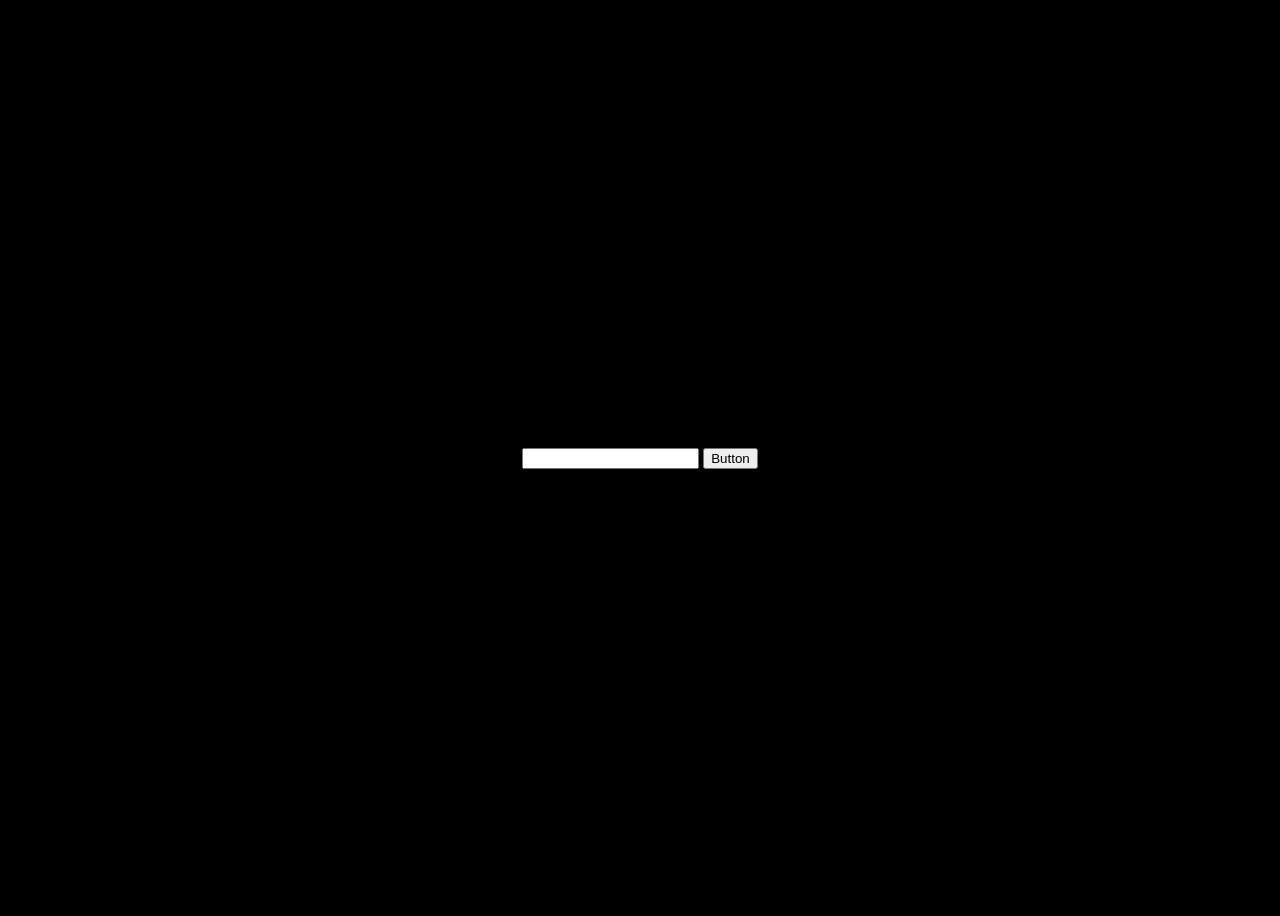
<file: Build a Palindrome Checker Project/index.html>
<!DOCTYPE html>
<html lang="en">
<head>
    <meta charset="UTF-8">
    <meta name="viewport" content="width=device-width, initial-scale=1.0">
    <title>Document</title>
    <link rel="stylesheet" href="./style.css" />
</head>
<body>
    <form id="form">
        <input id="text-input"></input>
        <button id="check-btn">Button</button>
        <div id="result"></div>
      </form>
      <script src="./script.js"></script>
</body>
</html>
</file>
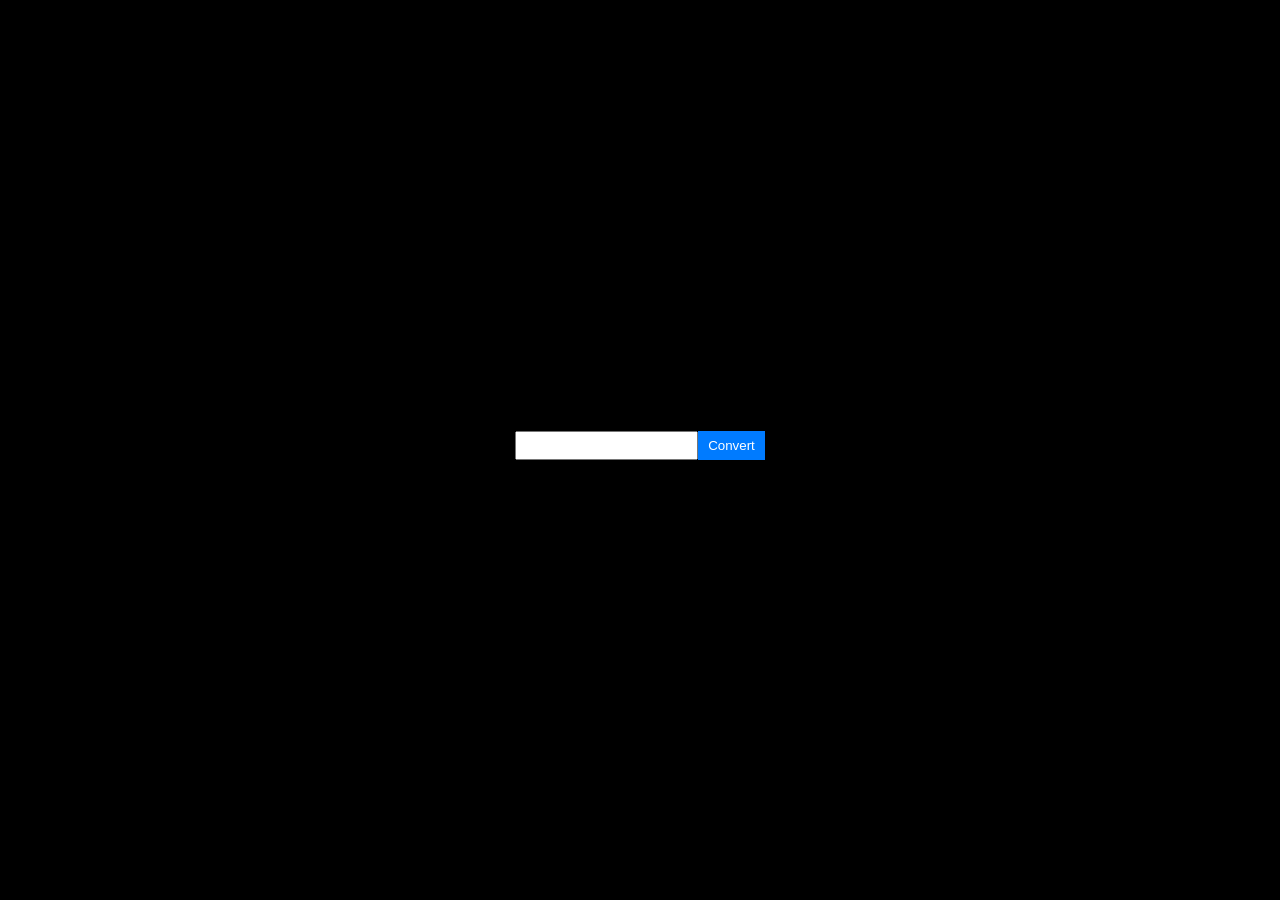
<file: Build a Roman Numeral Converter/index.html>
<!DOCTYPE html>
<html lang="en">
  <head>
    <meta charset="UTF-8" />
    <meta name="viewport" content="width=device-width, initial-scale=1.0" />
    <link rel="stylesheet" href="style.css" />
    <title>Build a Roman Numeral Converter</title>
  </head>
  <body>
    <form>
      <div class="container">
        <div class="input-container">
          <input type="text" id="number" />
          <button id="convert-btn">Convert</button>
        </div>
        <div class="output-container" id="output"></div>
      </div>
    </form>
    <script src="script.js"></script>
  </body>
</html>
</file>
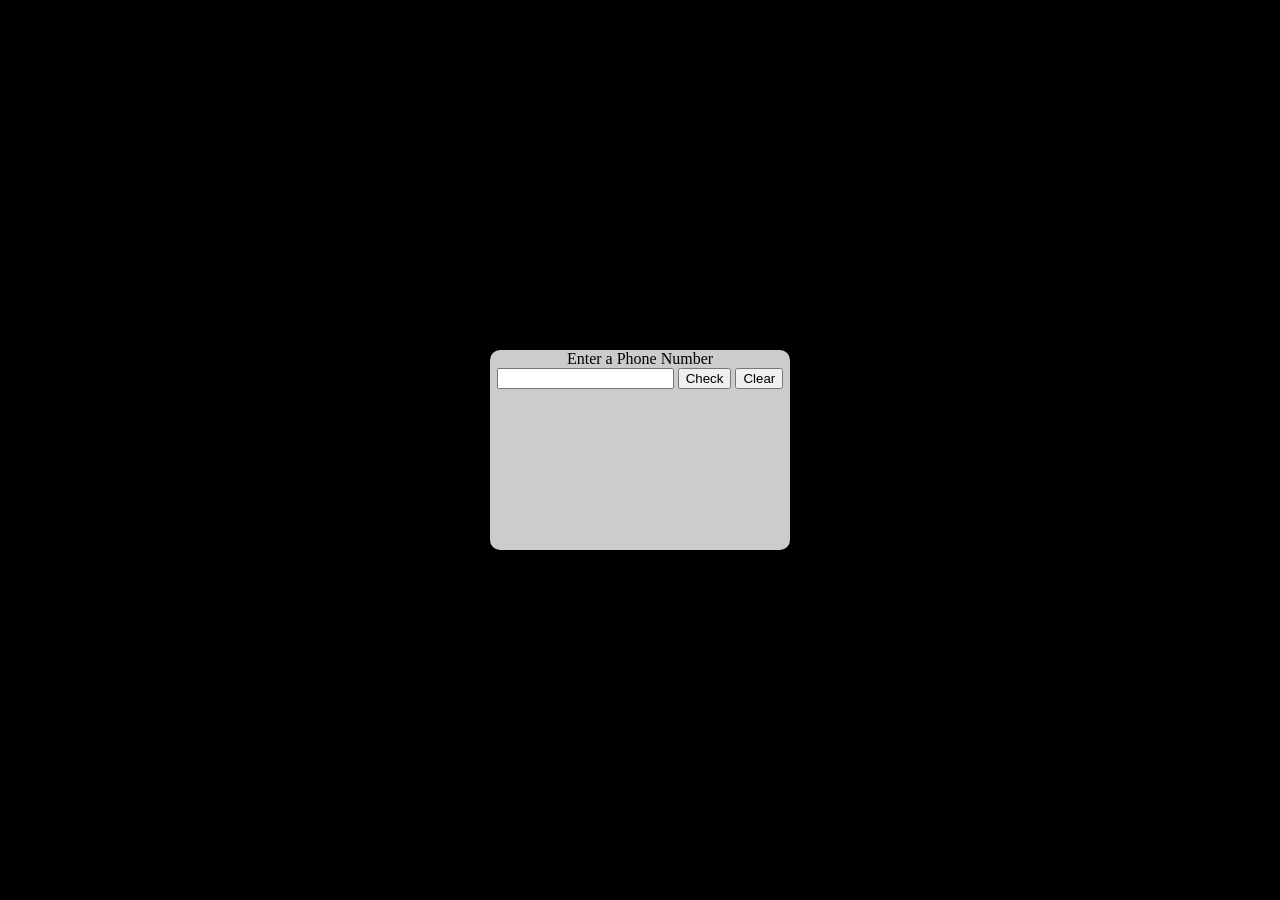
<file: Build a Telephone Number Validator/index.html>
<!DOCTYPE html>
<html lang="en">
  <head>
    <meta charset="UTF-8" />
    <meta name="viewport" content="width=device-width, initial-scale=1.0" />
    <title>Telephone Number Validator</title>
    <link rel="stylesheet" href="style.css" />
  </head>
  <body>
    <div class="container">
      <form id="form">
        <label for="input">Enter a Phone Number</label>
        <input id="user-input" type="text" />
        <span>
          <button id="check-btn">Check</button>
          <button id="clear-btn">Clear</button>
        </span>
        <div id="results-div" class="results"></div>
      </form>
    </div>
    <script src="script.js"></script>
  </body>
</html>
</file>
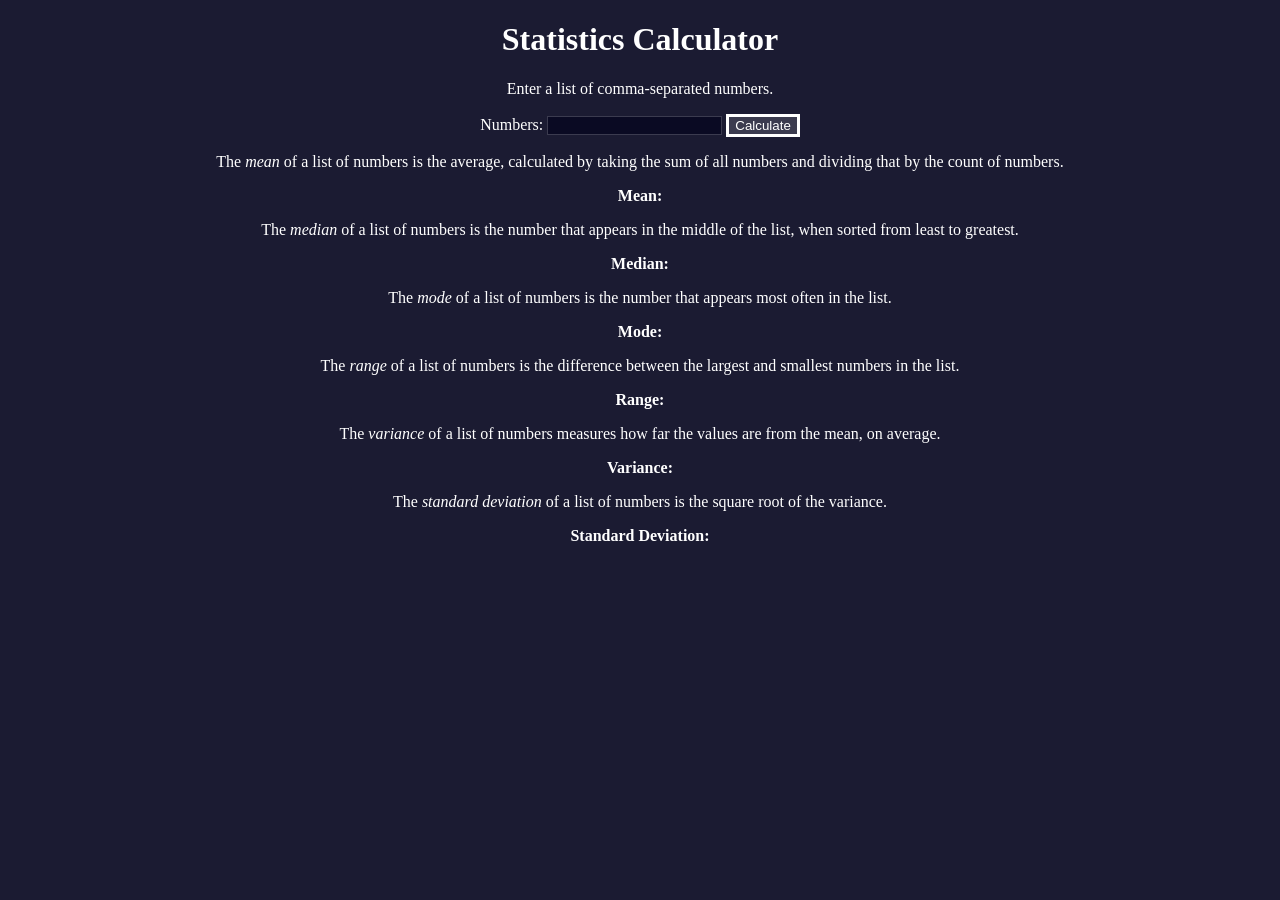
<file: Learn Advanced Array Methods by Building a Statistics Calculator/index.html>
<!DOCTYPE html>
<html lang="en">
  <head>
    <meta charset="utf-8" />
    <meta name="viewport" content="width=device-width, initial-scale=1" />
    <link rel="stylesheet" href="./style.css" />
    <title>Statistics Calculator</title>
  </head>
  <body>
    <h1>Statistics Calculator</h1>
    <p>Enter a list of comma-separated numbers.</p>

    <form id="calculate">
      <label for="numbers">Numbers:</label>
      <input type="text" name="numbers" id="numbers" />
      <button type="submit">Calculate</button>
    </form>
    <div class="results">
      <p>
        The <dfn>mean</dfn> of a list of numbers is the average, calculated by
        taking the sum of all numbers and dividing that by the count of numbers.
      </p>
      <p class="bold">Mean: <span id="mean"></span></p>
      <p>
        The <dfn>median</dfn> of a list of numbers is the number that appears in
        the middle of the list, when sorted from least to greatest.
      </p>
      <p class="bold">Median: <span id="median"></span></p>
      <p>
        The <dfn>mode</dfn> of a list of numbers is the number that appears most
        often in the list.
      </p>
      <p class="bold">Mode: <span id="mode"></span></p>
      <p>
        The <dfn>range</dfn> of a list of numbers is the difference between the
        largest and smallest numbers in the list.
      </p>
      <p class="bold">Range: <span id="range"></span></p>
      <p>
        The <dfn>variance</dfn> of a list of numbers measures how far the values
        are from the mean, on average.
      </p>
      <p class="bold">Variance: <span id="variance"></span></p>
      <p>
        The <dfn>standard deviation</dfn> of a list of numbers is the square
        root of the variance.
      </p>
      <p class="bold">
        Standard Deviation: <span id="standardDeviation"></span>
      </p>
    </div>
    <!--Instead of invoking the calculate function from the html, I have added an event listener to javascript. Script tag had to be moved from the head tag to the bottom of the body tag -->
    <script src="./script.js"></script>
  </body>
</html>
</file>
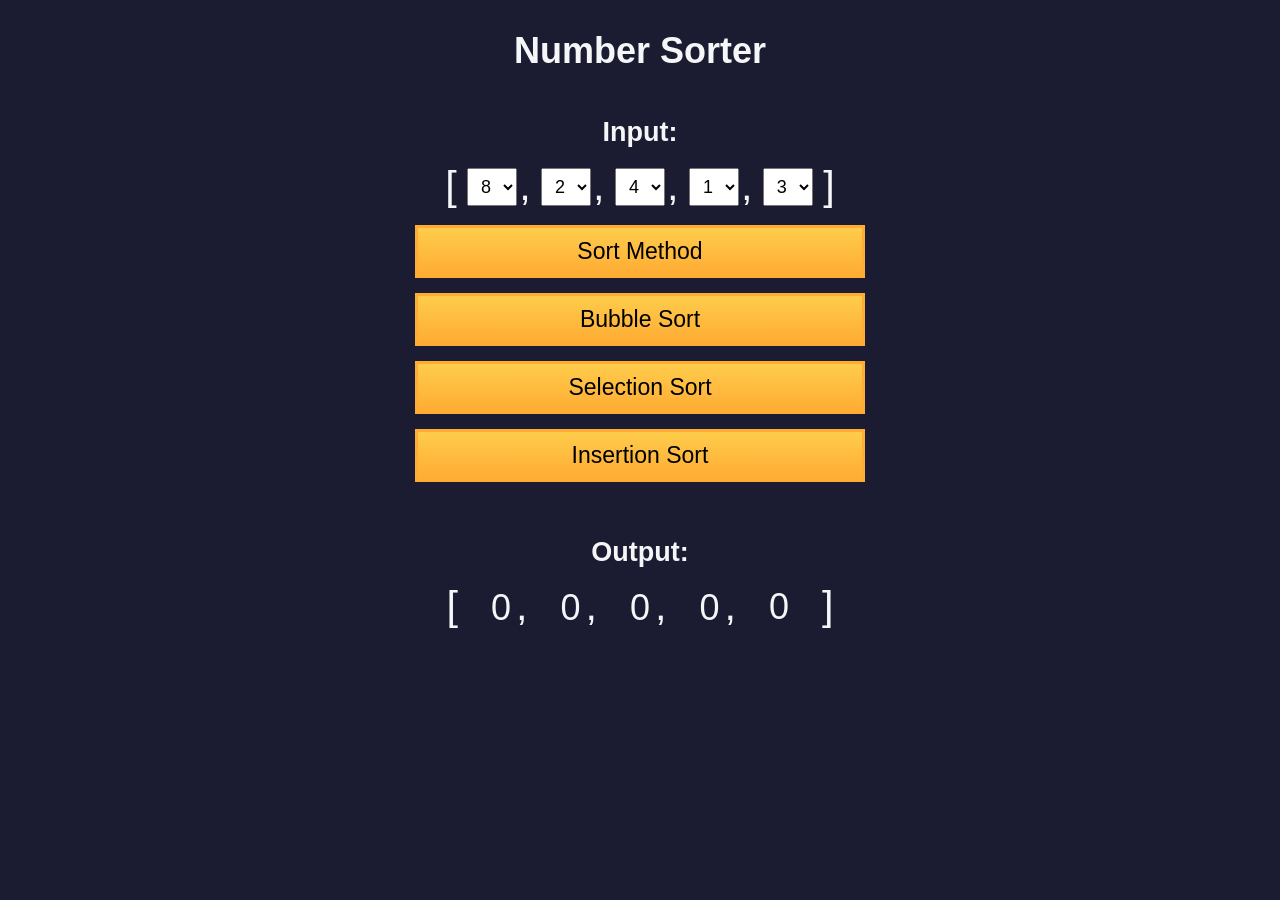
<file: Learn Basic Algorithmic Thinking by Building a Number Sorter/index.html>
<!DOCTYPE html>
<html>
  <head>
    <meta charset="UTF-8" />
    <meta name="viewport" content="width=device-width, initial-scale=1.0" />
    <link rel="stylesheet" type="text/css" href="./style.css" />
    <title>Number Sorter</title>
  </head>
  <body>
    <main>
      <h1>Number Sorter</h1>
      <form id="form" class="form">
        <h2>Input:</h2>
        <fieldset>
          <span class="bracket">[</span>
          <div>
            <select
              name="values"
              class="values-dropdown"
              aria-label="first number"
            >
              <option value="0">0</option>
              <option value="1">1</option>
              <option value="2">2</option>
              <option value="3">3</option>
              <option value="4">4</option>
              <option value="5">5</option>
              <option value="6">6</option>
              <option value="7">7</option>
              <option value="8" selected>8</option>
              <option value="9">9</option>
            </select>
            <span class="comma">,</span>
          </div>
          <div>
            <select
              name="values"
              class="values-dropdown"
              aria-label="second number"
            >
              <option value="0">0</option>
              <option value="1">1</option>
              <option value="2" selected>2</option>
              <option value="3">3</option>
              <option value="4">4</option>
              <option value="5">5</option>
              <option value="6">6</option>
              <option value="7">7</option>
              <option value="8">8</option>
              <option value="9">9</option>
            </select>
            <span class="comma">,</span>
          </div>
          <div>
            <select
              name="values"
              class="values-dropdown"
              aria-label="third number"
            >
              <option value="0">0</option>
              <option value="1">1</option>
              <option value="2">2</option>
              <option value="3">3</option>
              <option value="4" selected>4</option>
              <option value="5">5</option>
              <option value="6">6</option>
              <option value="7">7</option>
              <option value="8">8</option>
              <option value="9">9</option>
            </select>
            <span class="comma">,</span>
          </div>
          <div>
            <select
              name="values"
              class="values-dropdown"
              aria-label="fourth number"
            >
              <option value="0">0</option>
              <option value="1" selected>1</option>
              <option value="2">2</option>
              <option value="3">3</option>
              <option value="4">4</option>
              <option value="5">5</option>
              <option value="6">6</option>
              <option value="7">7</option>
              <option value="8">8</option>
              <option value="9">9</option>
            </select>
            <span class="comma">,</span>
          </div>
          <div>
            <select
              name="values"
              class="values-dropdown"
              aria-label="fifth number"
            >
              <option value="0">0</option>
              <option value="1">1</option>
              <option value="2">2</option>
              <option value="3" selected>3</option>
              <option value="4">4</option>
              <option value="5">5</option>
              <option value="6">6</option>
              <option value="7">7</option>
              <option value="8">8</option>
              <option value="9">9</option>
            </select>
          </div>
          <span class="bracket">]</span>
        </fieldset>
        <button id="sort-method">Sort Method</button>
        <button id="bubble-sort">Bubble Sort</button>
        <button id="selection-sort">Selection Sort</button>
        <button id="insertion-sort">Insertion Sort</button>
      </form>
      <div class="output-container">
        <h2>Output:</h2>
        <div class="output-array">
          <span class="bracket">[</span>
          <div>
            <span class="output-value" id="output-value-0">0</span>
            <span class="comma">,</span>
          </div>
          <div>
            <span class="output-value" id="output-value-1">0</span>
            <span class="comma">,</span>
          </div>
          <div>
            <span class="output-value" id="output-value-2">0</span>
            <span class="comma">,</span>
          </div>
          <div>
            <span class="output-value" id="output-value-3">0</span>
            <span class="comma">,</span>
          </div>
          <div>
            <span class="output-value" id="output-value-4">0</span>
          </div>
          <span class="bracket">]</span>
        </div>
      </div>
    </main>
    <script src="./script.js"></script>
  </body>
</html>
</file>
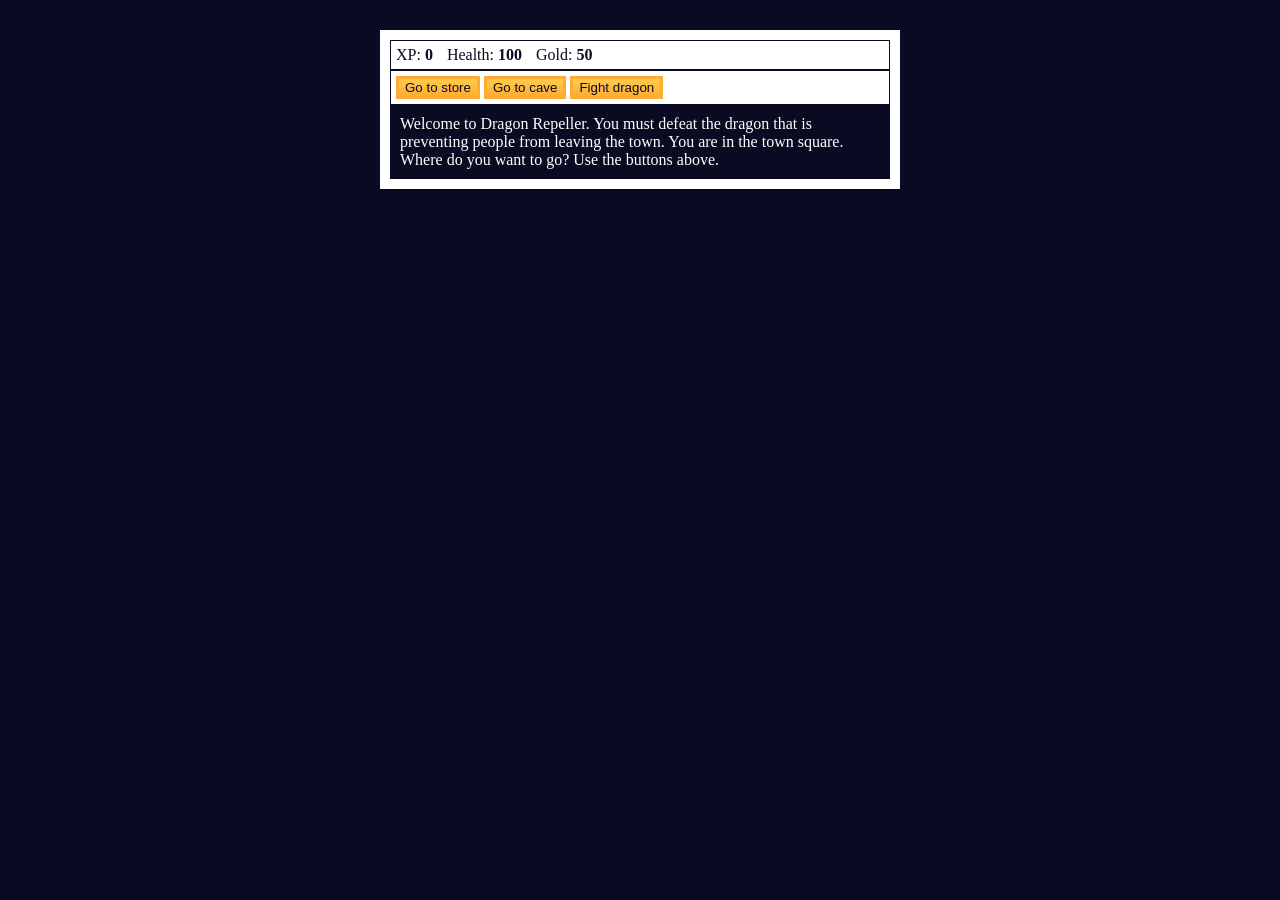
<file: Learn Basic JavaScript by Building a Role Playing Game/index.html>
<!DOCTYPE html>
<html lang="en">
  <head>
    <meta charset="utf-8" />
    <link rel="stylesheet" href="./style.css" />
    <title>RPG - Dragon Repeller</title>
  </head>
  <body>
    <div id="game">
      <div id="stats">
        <span class="stat"
          >XP: <strong><span id="xpText">0</span></strong></span
        >
        <span class="stat"
          >Health: <strong><span id="healthText">100</span></strong></span
        >
        <span class="stat"
          >Gold: <strong><span id="goldText">50</span></strong></span
        >
      </div>
      <div id="controls">
        <button id="button1">Go to store</button>
        <button id="button2">Go to cave</button>
        <button id="button3">Fight dragon</button>
      </div>
      <div id="monsterStats">
        <span class="stat"
          >Monster Name: <strong><span id="monsterName"></span></strong
        ></span>
        <span class="stat"
          >Health: <strong><span id="monsterHealth"></span></strong
        ></span>
      </div>
      <div id="text">
        Welcome to Dragon Repeller. You must defeat the dragon that is
        preventing people from leaving the town. You are in the town square.
        Where do you want to go? Use the buttons above.
      </div>
    </div>
    <script src="./script.js"></script>
  </body>
</html>
</file>
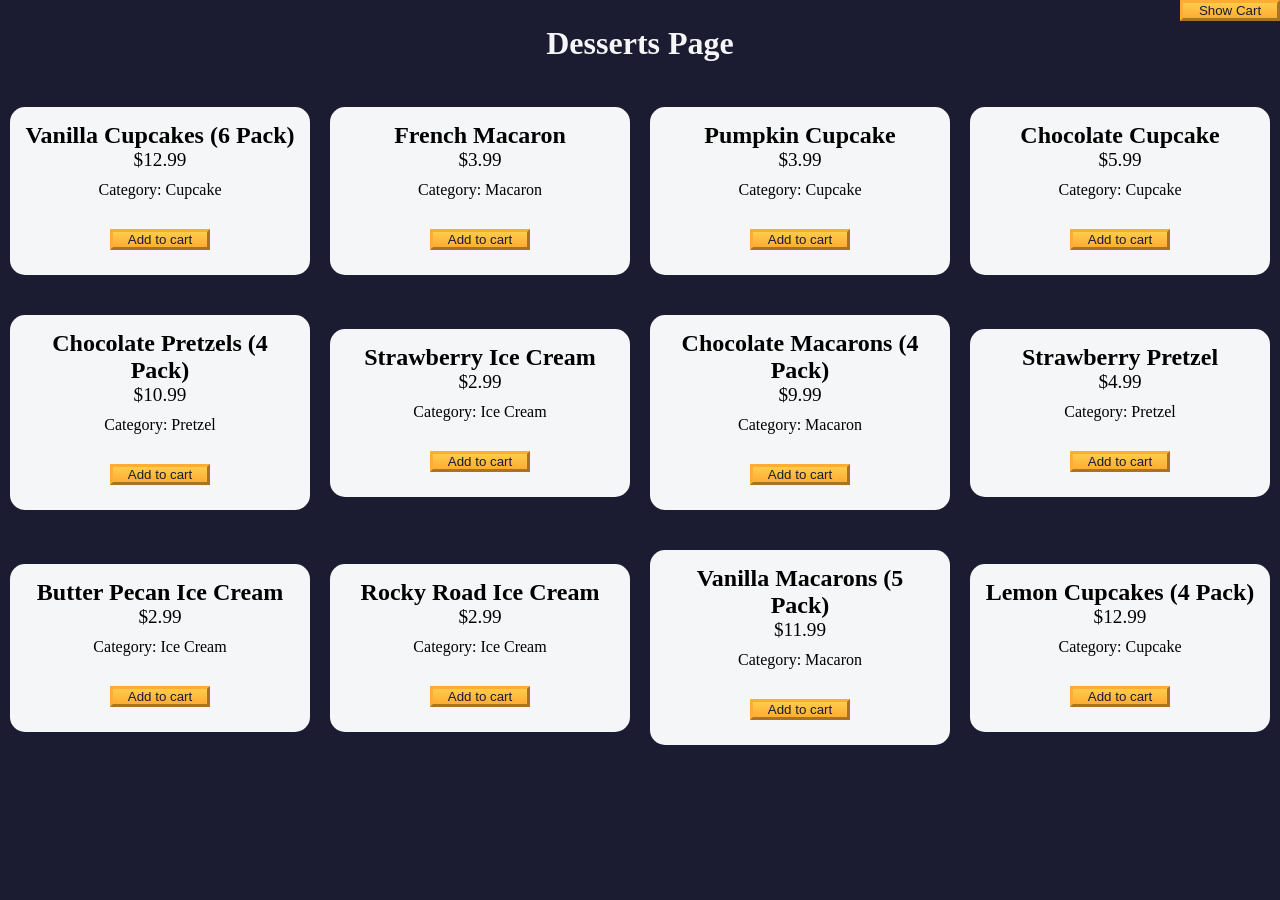
<file: Learn Basic OOP by Building a Shopping Cart/index.html>
<!DOCTYPE html>
<html lang="en">
  <head>
    <meta charset="UTF-8" />
    <meta http-equiv="X-UA-Compatible" content="IE=edge" />
    <meta name="viewport" content="width=device-width, initial-scale=1.0" />
    <title>freeCodeCamp Shopping Cart</title>
    <link rel="stylesheet" href="./style.css" />
  </head>
  <body>
    <header>
      <h1 class="title">Desserts Page</h1>
    </header>
    <main>
      <button id="cart-btn" type="button" class="btn">
        <span id="show-hide-cart">Show</span> Cart
      </button>
      <div id="cart-container">
        <button class="btn" id="clear-cart-btn">Clear Cart</button>
        <div id="products-container"></div>
        <p>Total number of items: <span id="total-items">0</span></p>
        <p>Subtotal: <span id="subtotal">$0</span></p>
        <p>Taxes: <span id="taxes">$0</span></p>
        <p>Total: <span id="total">$0</span></p>
      </div>
      <div id="dessert-card-container"></div>
    </main>
    <script src="./script.js"></script>
  </body>
</html>
</file>
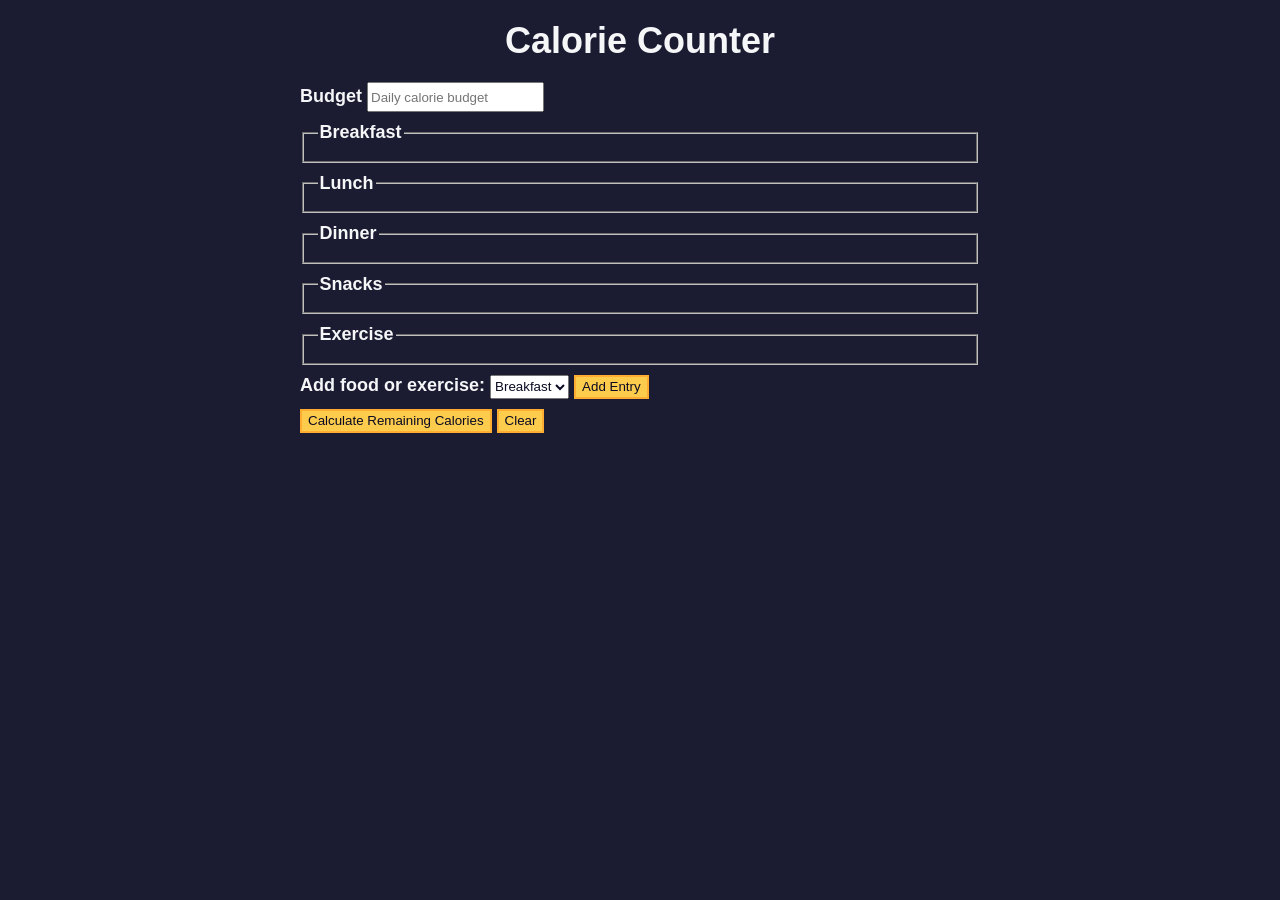
<file: Learn Form Validation by Building a Calorie Counter/index.html>
<!DOCTYPE html>
<html lang="en">
  <head>
    <meta charset="utf-8" />
    <meta name="viewport" content="width=device-width, initial-scale=1.0" />
    <link rel="stylesheet" href="style.css" />
    <title>Calorie Counter</title>
  </head>
  <body>
    <main>
      <h1>Calorie Counter</h1>
      <div class="container">
        <form id="calorie-counter">
          <label for="budget">Budget</label>
          <input
            type="number"
            min="0"
            id="budget"
            placeholder="Daily calorie budget"
            required
          />
          <fieldset id="breakfast">
            <legend>Breakfast</legend>
            <div class="input-container"></div>
          </fieldset>
          <fieldset id="lunch">
            <legend>Lunch</legend>
            <div class="input-container"></div>
          </fieldset>
          <fieldset id="dinner">
            <legend>Dinner</legend>
            <div class="input-container"></div>
          </fieldset>
          <fieldset id="snacks">
            <legend>Snacks</legend>
            <div class="input-container"></div>
          </fieldset>
          <fieldset id="exercise">
            <legend>Exercise</legend>
            <div class="input-container"></div>
          </fieldset>
          <div class="controls">
            <span>
              <label for="entry-dropdown">Add food or exercise:</label>
              <select id="entry-dropdown" name="options">
                <option value="breakfast" selected>Breakfast</option>
                <option value="lunch">Lunch</option>
                <option value="dinner">Dinner</option>
                <option value="snacks">Snacks</option>
                <option value="exercise">Exercise</option>
              </select>
              <button type="button" id="add-entry">Add Entry</button>
            </span>
          </div>
          <div>
            <button type="submit">Calculate Remaining Calories</button>
            <button type="button" id="clear">Clear</button>
          </div>
        </form>
        <div id="output" class="output hide"></div>
      </div>
    </main>
    <script src="./script.js"></script>
  </body>
</html>
</file>
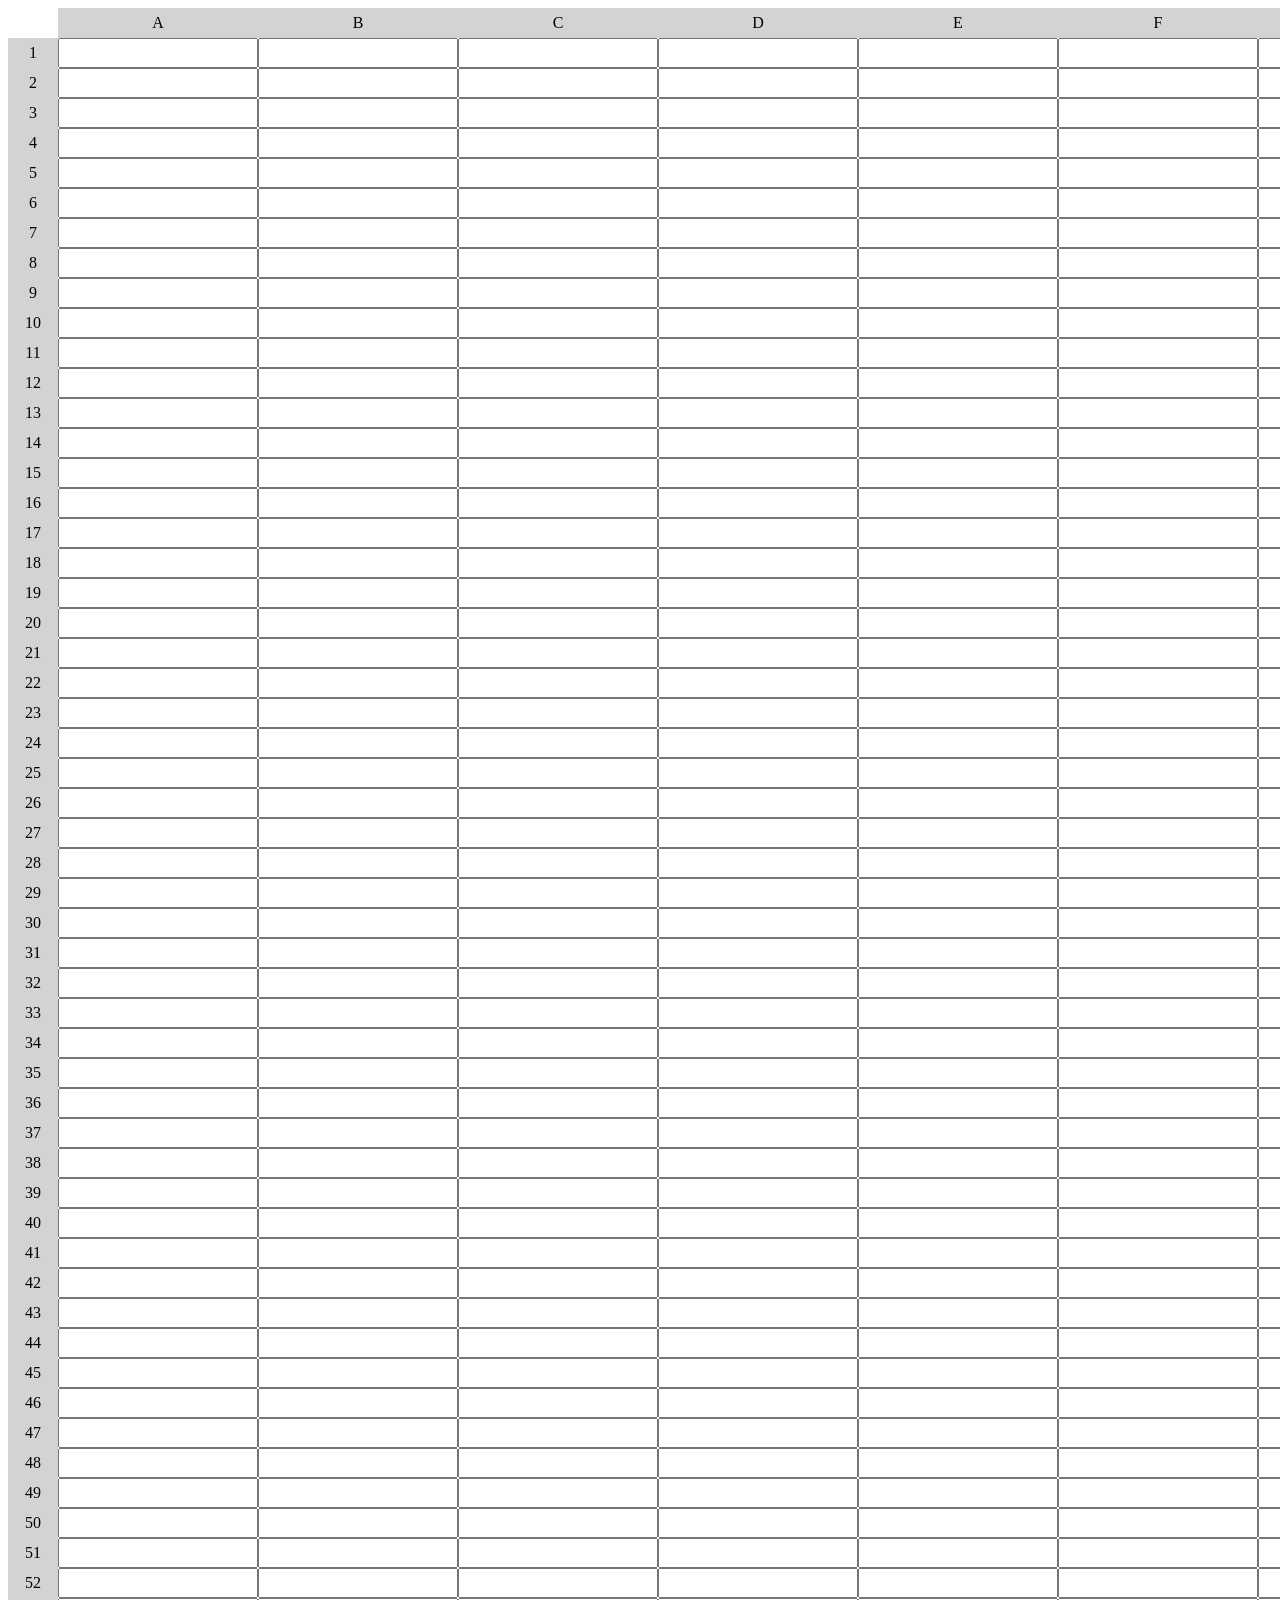
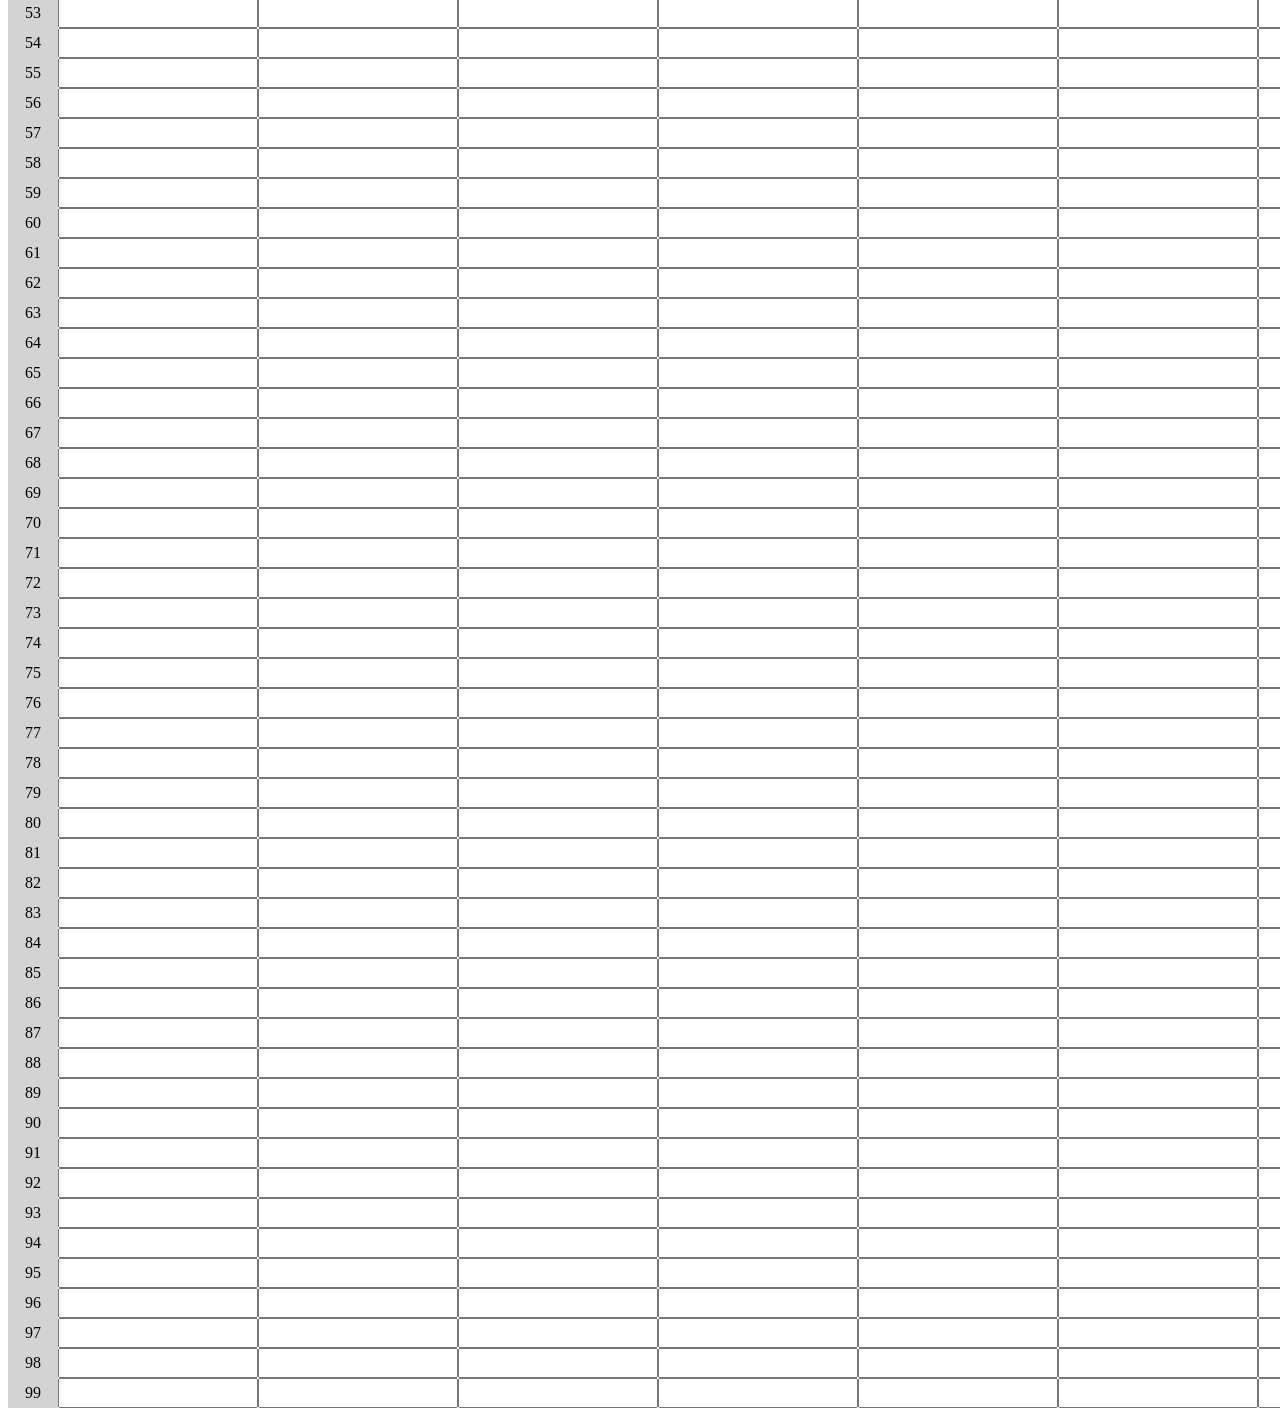
<file: Learn Functional Programming by Building a Spreadsheet/index.html>
<!DOCTYPE html>
<html lang="en">
  <head>
    <meta charset="utf-8" />
    <meta name="viewport" content="width=device-width, initial-scale=1" />
    <link rel="stylesheet" href="./style.css" />
    <title>Functional Programming Spreadsheet</title>
  </head>
  <body>
    <div id="container">
      <div></div>
    </div>
    <script src="./script.js"></script>
  </body>
</html>
</file>
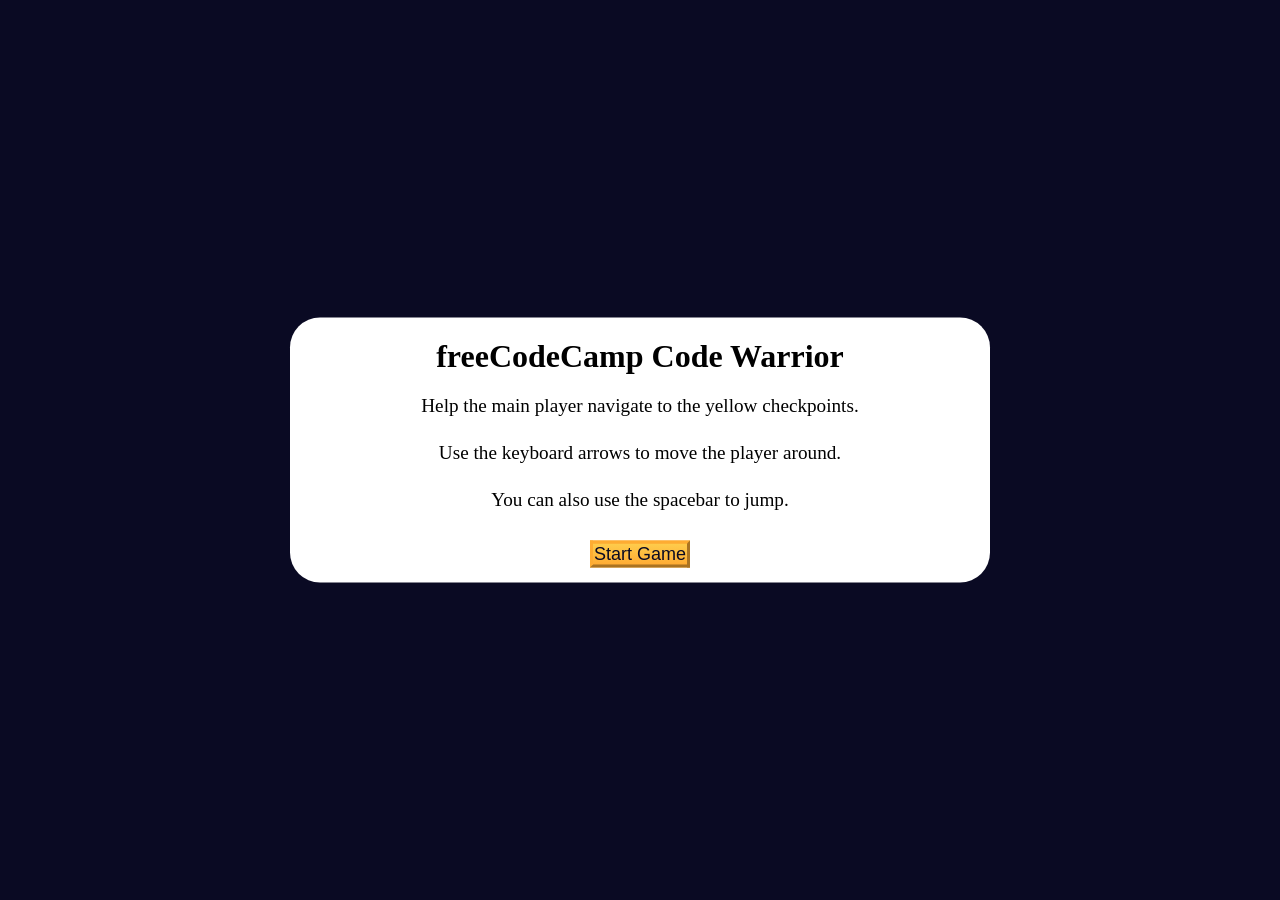
<file: Learn Intermediate OOP by Building a Platformer Game/index.html>
<!DOCTYPE html>
<html lang="en">
  <head>
    <meta charset="UTF-8" />
    <meta http-equiv="X-UA-Compatible" content="IE=edge" />
    <meta name="viewport" content="width=device-width, initial-scale=1.0" />
    <title>Learn Intermediate OOP by Building a Platformer Game</title>
    <link rel="stylesheet" href="./style.css" />
  </head>
  <body>
    <div class="start-screen">
      <h1 class="main-title">freeCodeCamp Code Warrior</h1>
      <p class="instructions">
        Help the main player navigate to the yellow checkpoints.
      </p>
      <p class="instructions">
        Use the keyboard arrows to move the player around.
      </p>
      <p class="instructions">You can also use the spacebar to jump.</p>

      <div class="btn-container">
        <button class="btn" id="start-btn">Start Game</button>
      </div>
    </div>

    <div class="checkpoint-screen">
      <h2>Congrats!</h2>
      <p>You reached the last checkpoint.</p>
    </div>

    <canvas id="canvas"></canvas>

    <script src="./script.js"></script>
  </body>
</html>
</file>
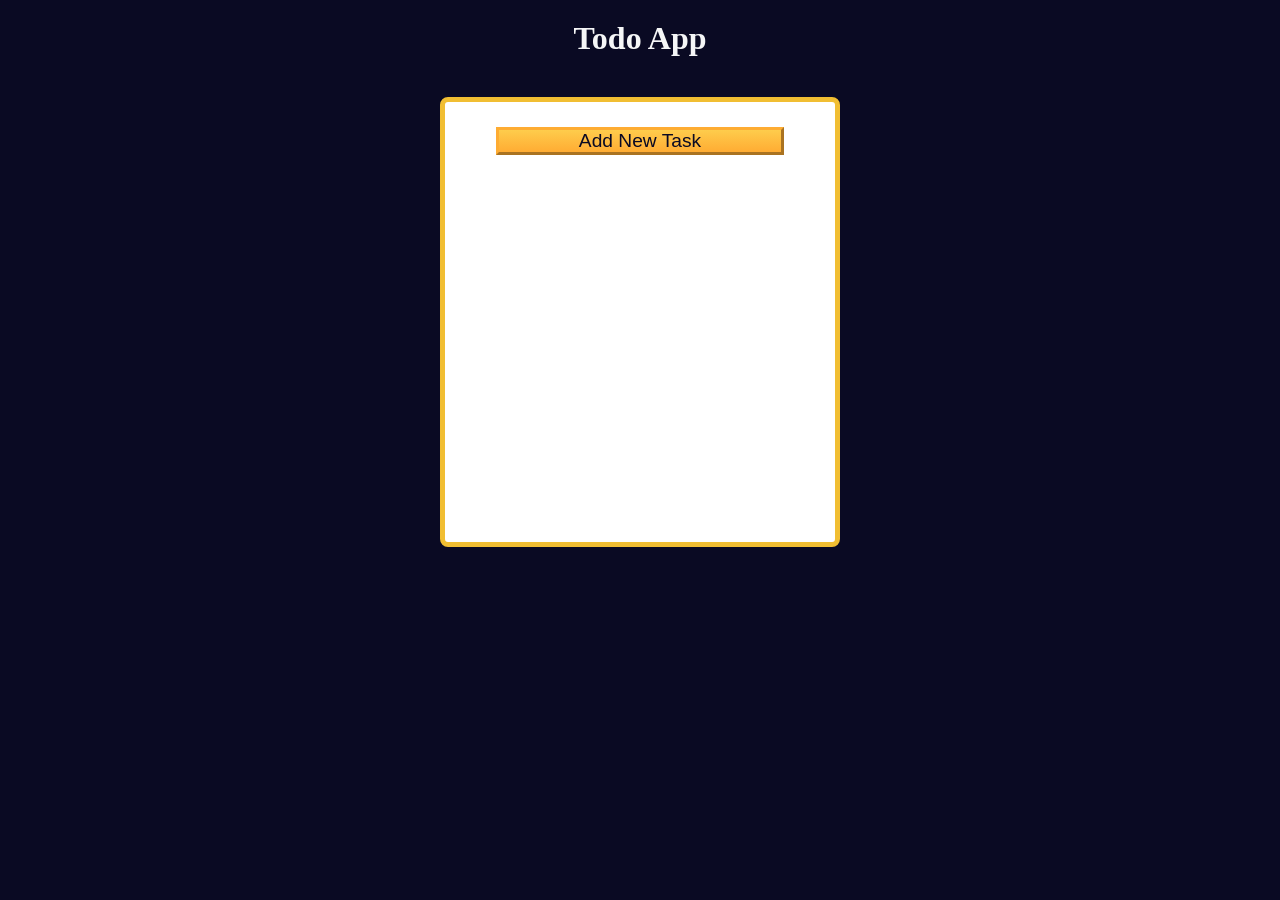
<file: Learn localStorage by Building a Todo App/index.html>
<!DOCTYPE html>
<html lang="en">
  <head>
    <meta charset="UTF-8" />
    <meta http-equiv="X-UA-Compatible" content="IE=edge" />
    <meta name="viewport" content="width=device-width, initial-scale=1.0" />
    <title>Learn localStorage By Building a Todo App</title>
    <link rel="stylesheet" href="style.css" />
  </head>

  <body>
    <main>
      <h1>Todo App</h1>
      <div class="todo-app">
        <button id="open-task-form-btn" class="btn large-btn">
          Add New Task
        </button>
        <form class="task-form hidden" id="task-form">
          <div class="task-form-header">
            <button
              id="close-task-form-btn"
              class="close-task-form-btn"
              type="button"
              aria-label="close"
            >
              <svg
                class="close-icon"
                xmlns="http://www.w3.org/2000/svg"
                viewBox="0 0 48 48"
                width="48px"
                height="48px"
              >
                <path
                  fill="#F44336"
                  d="M21.5 4.5H26.501V43.5H21.5z"
                  transform="rotate(45.001 24 24)"
                />
                <path
                  fill="#F44336"
                  d="M21.5 4.5H26.5V43.501H21.5z"
                  transform="rotate(135.008 24 24)"
                />
              </svg>
            </button>
          </div>
          <div class="task-form-body">
            <label class="task-form-label" for="title-input">Title</label>
            <input
              required
              type="text"
              class="form-control"
              id="title-input"
              value=""
            />
            <label class="task-form-label" for="date-input">Date</label>
            <input type="date" class="form-control" id="date-input" value="" />
            <label class="task-form-label" for="description-input"
              >Description</label
            >
            <textarea
              class="form-control"
              id="description-input"
              cols="30"
              rows="5"
            ></textarea>
          </div>
          <div class="task-form-footer">
            <button
              id="add-or-update-task-btn"
              class="btn large-btn"
              type="submit"
            >
              Add Task
            </button>
          </div>
        </form>
        <dialog id="confirm-close-dialog">
          <form method="dialog">
            <p class="discard-message-text">Discard unsaved changes?</p>
            <div class="confirm-close-dialog-btn-container">
              <button id="cancel-btn" class="btn">Cancel</button>
              <button id="discard-btn" class="btn">Discard</button>
            </div>
          </form>
        </dialog>
        <div id="tasks-container"></div>
      </div>
    </main>
    <script src="script.js"></script>
  </body>
</html>
</file>
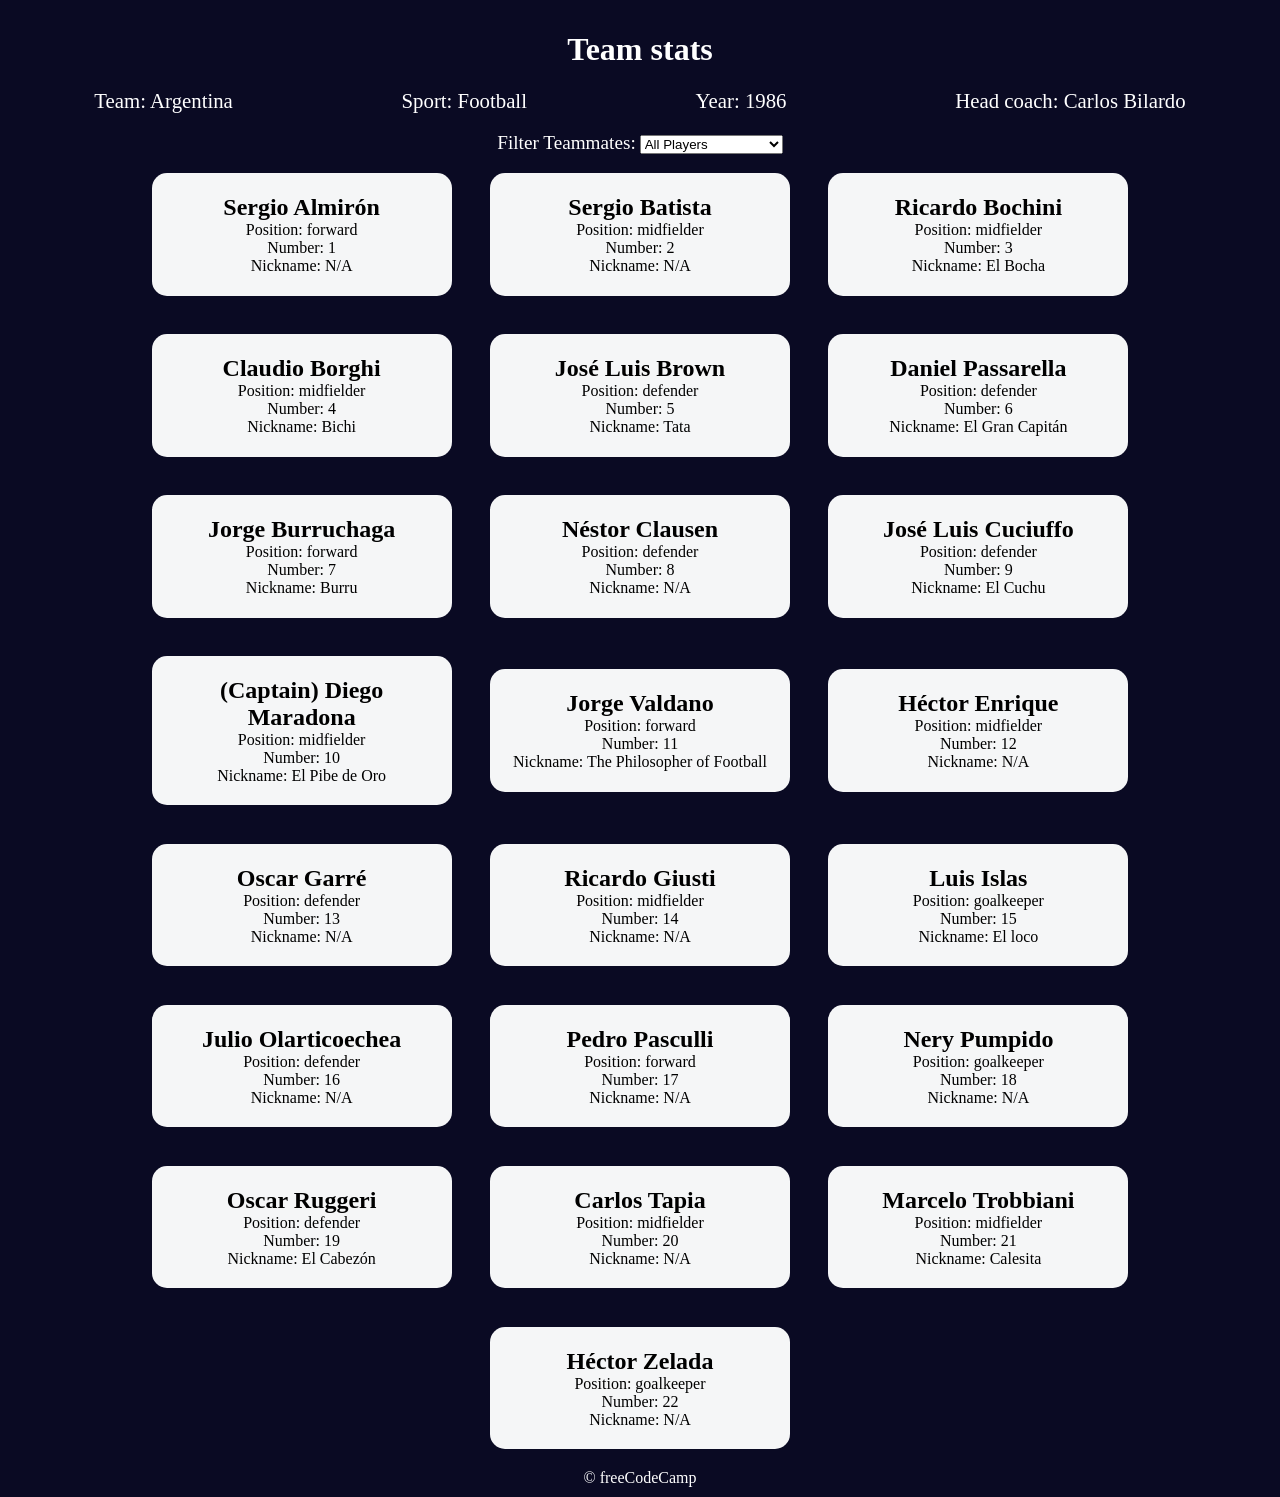
<file: Learn Modern JavaScript Methods By Building Football Team Cards/index.html>
<!DOCTYPE html>
<html lang="en">
  <head>
    <meta charset="UTF-8" />
    <meta http-equiv="X-UA-Compatible" content="IE=edge" />
    <meta name="viewport" content="width=device-width, initial-scale=1.0" />
    <title>
      Learn Modern JavaScript methods by building football team cards
    </title>
    <link rel="stylesheet" href="style.css" />
  </head>
  <body>
    <h1 class="title">Team stats</h1>
    <main>
      <div class="team-stats">
        <p>Team: <span id="team"></span></p>
        <p>Sport: <span id="sport"></span></p>
        <p>Year: <span id="year"></span></p>
        <p>Head coach: <span id="head-coach"></span></p>
      </div>
      <label class="options-label" for="players">Filter Teammates:</label>
      <select name="players" id="players">
        <option value="all">All Players</option>
        <option value="nickname">Nicknames</option>
        <option value="forward">Position Forward</option>
        <option value="midfielder">Position Midfielder</option>
        <option value="defender">Position Defender</option>
        <option value="goalkeeper">Position Goalkeeper</option>
      </select>
      <div class="cards" id="player-cards">
        <div class="player-card">
          <h2>Sergio Almirón</h2>
          <p>Position: forward</p>
          <p>Number: 1</p>
          <p>Nickname: N/A</p>
        </div>
        <div class="player-card">
          <h2>Sergio Batista</h2>
          <p>Position: midfielder</p>
          <p>Number: 2</p>
          <p>Nickname: N/A</p>
        </div>
        <div class="player-card">
          <h2>Ricardo Bochini</h2>
          <p>Position: midfielder</p>
          <p>Number: 3</p>
          <p>Nickname: El Bocha</p>
        </div>
        <div class="player-card">
          <h2>Claudio Borghi</h2>
          <p>Position: midfielder</p>
          <p>Number: 4</p>
          <p>Nickname: Bichi</p>
        </div>
        <div class="player-card">
          <h2>José Luis Brown</h2>
          <p>Position: defender</p>
          <p>Number: 5</p>
          <p>Nickname: Tata</p>
        </div>
        <div class="player-card">
          <h2>Daniel Passarella</h2>
          <p>Position: defender</p>
          <p>Number: 6</p>
          <p>Nickname: El Gran Capitán</p>
        </div>
        <div class="player-card">
          <h2>Jorge Burruchaga</h2>
          <p>Position: forward</p>
          <p>Number: 7</p>
          <p>Nickname: Burru</p>
        </div>
        <div class="player-card">
          <h2>Néstor Clausen</h2>
          <p>Position: defender</p>
          <p>Number: 8</p>
          <p>Nickname: N/A</p>
        </div>
        <div class="player-card">
          <h2>José Luis Cuciuffo</h2>
          <p>Position: defender</p>
          <p>Number: 9</p>
          <p>Nickname: El Cuchu</p>
        </div>
        <div class="player-card">
          <h2>(Captain) Diego Maradona</h2>
          <p>Position: midfielder</p>
          <p>Number: 10</p>
          <p>Nickname: El Pibe de Oro</p>
        </div>
        <div class="player-card">
          <h2>Jorge Valdano</h2>
          <p>Position: forward</p>
          <p>Number: 11</p>
          <p>Nickname: The Philosopher of Football</p>
        </div>
        <div class="player-card">
          <h2>Héctor Enrique</h2>
          <p>Position: midfielder</p>
          <p>Number: 12</p>
          <p>Nickname: N/A</p>
        </div>
        <div class="player-card">
          <h2>Oscar Garré</h2>
          <p>Position: defender</p>
          <p>Number: 13</p>
          <p>Nickname: N/A</p>
        </div>
        <div class="player-card">
          <h2>Ricardo Giusti</h2>
          <p>Position: midfielder</p>
          <p>Number: 14</p>
          <p>Nickname: N/A</p>
        </div>
        <div class="player-card">
          <h2>Luis Islas</h2>
          <p>Position: goalkeeper</p>
          <p>Number: 15</p>
          <p>Nickname: El loco</p>
        </div>
        <div class="player-card">
          <h2>Julio Olarticoechea</h2>
          <p>Position: defender</p>
          <p>Number: 16</p>
          <p>Nickname: N/A</p>
        </div>
        <div class="player-card">
          <h2>Pedro Pasculli</h2>
          <p>Position: forward</p>
          <p>Number: 17</p>
          <p>Nickname: N/A</p>
        </div>
        <div class="player-card">
          <h2>Nery Pumpido</h2>
          <p>Position: goalkeeper</p>
          <p>Number: 18</p>
          <p>Nickname: N/A</p>
        </div>
        <div class="player-card">
          <h2>Oscar Ruggeri</h2>
          <p>Position: defender</p>
          <p>Number: 19</p>
          <p>Nickname: El Cabezón</p>
        </div>
        <div class="player-card">
          <h2>Carlos Tapia</h2>
          <p>Position: midfielder</p>
          <p>Number: 20</p>
          <p>Nickname: N/A</p>
        </div>
        <div class="player-card">
          <h2>Marcelo Trobbiani</h2>
          <p>Position: midfielder</p>
          <p>Number: 21</p>
          <p>Nickname: Calesita</p>
        </div>
        <div class="player-card">
          <h2>Héctor Zelada</h2>
          <p>Position: goalkeeper</p>
          <p>Number: 22</p>
          <p>Nickname: N/A</p>
        </div>
      </div>
    </main>
    <footer>&copy; freeCodeCamp</footer>
    <script src="./script.js"></script>
  </body>
</html>
</file>
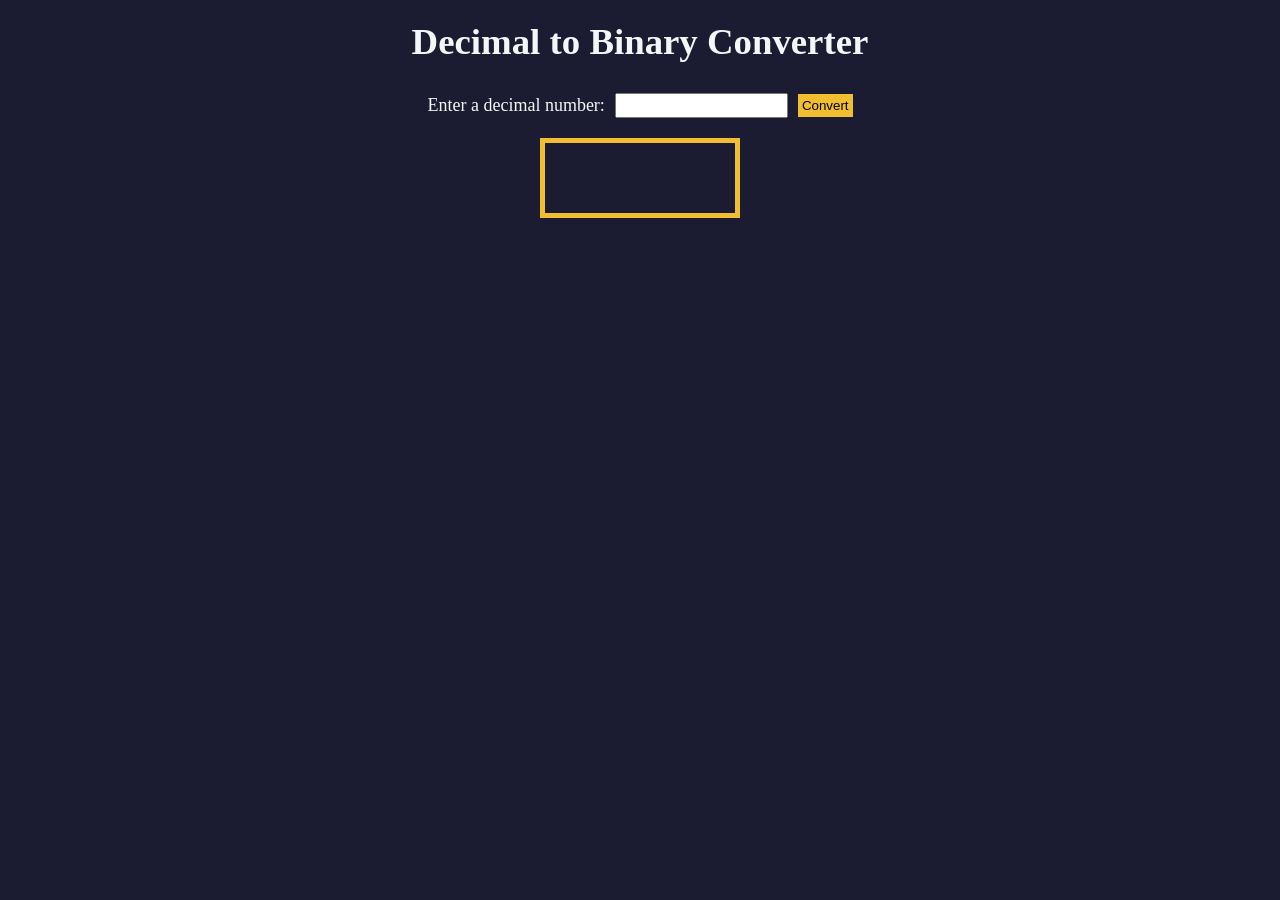
<file: Learn Recursion by Building a Decimal to Binary Converter/index.html>
<!DOCTYPE html>
<html lang="en">
  <head>
    <meta charset="UTF-8" />
    <meta http-equiv="X-UA-Compatible" content="IE=edge" />
    <meta name="viewport" content="width=device-width, initial-scale=1.0" />
    <title>Decimal to Binary Converter</title>
    <link rel="stylesheet" href="style.css" />
  </head>
  <body>
    <h1>Decimal to Binary Converter</h1>
    <div class="input-container">
      <label for="number-input">Enter a decimal number:</label>
      <input
        value=""
        type="number"
        name="decimal number input"
        id="number-input"
        class="number-input"
      />
      <button class="convert-btn" id="convert-btn">Convert</button>
    </div>
    <output id="result" for="number-input"></output>
    <div id="animation-container"></div>
    <script src="script.js"></script>
  </body>
</html>
</file>
<file: Build a Palindrome Checker Project/style.css>
body {
  background-color: black;
  display: grid;
  place-items: center;
  height: 100vh;
}
#result {
  color: white;
  display: flex;
  justify-content: center;
}
</file>
<file: Build a Roman Numeral Converter/style.css>
body {
  background-color: black;
  display: flex;
  justify-content: center;
  align-items: center;
  height: 100vh;
  margin: 0;
}

.container {
  text-align: center;
}

.input-container {
  display: flex;
  margin-bottom: 10px;
}

input {
  padding: 5px;
}

button {
  padding: 5px 10px;
  background-color: #007bff;
  color: white;
  border: none;
  cursor: pointer;
}

.output-container {
  color: white;
}
</file>
<file: Build a Telephone Number Validator/style.css>
body,
html {
  background-color: black;
  height: 100%;
  margin: 0;
  display: flex;
  justify-content: center;
  align-items: center;
}
.container {
  width: 300px;
  height: 200px;
  background-color: #ccc;
  border-radius: 10px;
  box-shadow: 0 0 10px rgba(0, 0, 0, 0.1);
  text-align: center;
  position: absolute;
}
.results {
  margin-top: 30px;
}
</file>
<file: Learn Advanced Array Methods by Building a Statistics Calculator/style.css>
body {
  margin: 0;
  background-color: rgb(27, 27, 50);
  text-align: center;
  color: #fff;
}

button {
  cursor: pointer;
  background-color: rgb(59, 59, 79);
  border: 3px solid white;
  color: white;
}

input {
  background-color: rgb(10, 10, 35);
  color: white;
  border: 1px solid rgb(59, 59, 79);
}

.bold {
  font-weight: bold;
}
</file>
<file: Learn Basic Algorithmic Thinking by Building a Number Sorter/style.css>
:root {
  --gray-00: #ffffff;
  --gray-05: #f5f6f7;
  --gray-15: #d0d0d5;
  --gray-75: #3b3b4f;
  --gray-85: #1b1b32;
  --gray-90: #0a0a23;
  --blue-50: #198eee;
  --error: #a94442;
  --danger-color: #850000;
  --danger-background: #ffadad;
}

*,
::before,
::after {
  padding: 0;
  margin: 0;
  box-sizing: border-box;
}

body {
  font-family: "Lato", Helvetica, Arial, sans-serif;
  font-size: 18px;
  background-color: var(--gray-85);
  color: var(--gray-05);
}

main {
  display: flex;
  flex-direction: column;
  align-items: center;
}

h1 {
  margin: 30px auto;
}

h2 {
  margin-bottom: 15px;
}

form {
  width: 100%;
  text-align: center;
  padding: 15px;
}

fieldset {
  border: 0 none;
  height: 100%;
  margin: auto;
  display: flex;
  justify-content: space-around;
  align-items: center;
}

fieldset div {
  display: flex;
  justify-content: center;
  align-items: center;
}

.bracket,
.comma {
  font-size: 2.3em;
}

form .comma {
  margin-left: 2px;
}

select {
  font-family: inherit;
  font-size: inherit;
  line-height: inherit;
  height: 38px;
  width: 50px;
  text-align: center;
}

button {
  cursor: pointer;
  margin-top: 15px;
  text-decoration: none;
  background-image: linear-gradient(#fecc4c, #ffac33);
  border: 3px solid #feac32;
  padding: 10px 16px;
  font-size: 23px;
  width: 100%;
}

select:focus-visible,
button:focus-visible {
  outline: 3px solid var(--blue-50);
}

.output-container {
  width: 95%;
  min-height: 55px;
  margin-top: 25px;
  border-radius: 0;
  padding: 15px;
  overflow-wrap: break-word;
  text-align: center;
}

.output-array {
  width: 100%;
  margin: auto;
  display: flex;
  align-items: center;
  justify-content: space-around;
}

.output-value {
  font-size: 2em;
}

.alert {
  background-color: var(--danger-background);
  border: 3px solid var(--danger-color);
  color: var(--danger-color);
}

@media (min-width: 550px) {
  form,
  .output-container {
    max-width: 480px;
  }

  fieldset {
    max-width: 400px;
  }

  .output-array {
    max-width: 420px;
  }
}
</file>
<file: Learn Basic JavaScript by Building a Role Playing Game/style.css>
body {
  background-color: #0a0a23;
}

#text {
  background-color: #0a0a23;
  color: #ffffff;
  padding: 10px;
}

#game {
  max-width: 500px;
  max-height: 400px;
  background-color: #ffffff;
  color: #ffffff;
  margin: 30px auto 0px;
  padding: 10px;
}

#controls,
#stats {
  border: 1px solid #0a0a23;
  padding: 5px;
  color: #0a0a23;
}

#monsterStats {
  display: none;
  border: 1px solid #0a0a23;
  padding: 5px;
  color: #ffffff;
  background-color: #c70d0d;
}

.stat {
  padding-right: 10px;
}

button {
  cursor: pointer;
  color: #0a0a23;
  background-color: #feac32;
  background-image: linear-gradient(#fecc4c, #ffac33);
  border: 3px solid #feac32;
}
</file>
<file: Learn Basic OOP by Building a Shopping Cart/style.css>
*,
*::before,
*::after {
  margin: 0;
  padding: 0;
  box-sizing: border-box;
}

:root {
  --dark-grey: #1b1b32;
  --light-grey: #f5f6f7;
  --black: #000;
  --white: #fff;
  --grey: #3b3b4f;
  --golden-yellow: #fecc4c;
  --yellow: #ffcc4c;
  --gold: #feac32;
  --orange: #ffac33;
  --dark-orange: #f89808;
}

body {
  background-color: var(--dark-grey);
}

.title {
  color: var(--light-grey);
  text-align: center;
  margin: 25px 0;
}

#dessert-card-container {
  display: flex;
  flex-direction: column;
  flex-wrap: wrap;
  align-items: center;
}

.dessert-card {
  background-color: var(--light-grey);
  padding: 15px;
  text-align: center;
  border-radius: 15px;
  margin: 20px 10px;
}

.dessert-price {
  font-size: 1.2rem;
}

.btn {
  display: block;
  cursor: pointer;
  width: 100px;
  color: var(--dark-grey);
  background-color: var(--gold);
  background-image: linear-gradient(var(--golden-yellow), var(--orange));
  border-color: var(--gold);
  border-width: 3px;
}

.btn:hover {
  background-image: linear-gradient(var(--yellow), var(--dark-orange));
}

#cart-btn {
  position: absolute;
  top: 0;
  right: 0;
}

.add-to-cart-btn {
  margin: 30px auto 10px;
}

#cart-container {
  display: none;
  position: absolute;
  top: 60px;
  right: 0;
  background-color: var(--light-grey);
  width: 200px;
  height: 400px;
  border: 8px double var(--black);
  border-radius: 15px;
  text-align: center;
  font-size: 1.2rem;
  overflow-y: scroll;
}

.product {
  margin: 25px 0;
}

.product-count {
  display: inline-block;
  margin-right: 10px;
}

.product-category {
  margin: 10px 0;
}

@media (min-width: 768px) {
  #dessert-card-container {
    flex-direction: row;
  }

  .dessert-card {
    flex: 1 0 21%;
  }

  #cart-container {
    width: 300px;
  }
}
</file>
<file: Learn Form Validation by Building a Calorie Counter/style.css>
:root {
  --light-grey: #f5f6f7;
  --dark-blue: #0a0a23;
  --fcc-blue: #1b1b32;
  --light-yellow: #fecc4c;
  --dark-yellow: #feac32;
  --light-pink: #ffadad;
  --dark-red: #850000;
  --light-green: #acd157;
}

body {
  font-family: "Lato", Helvetica, Arial, sans-serif;
  font-size: 18px;
  background-color: var(--fcc-blue);
  color: var(--light-grey);
}

h1 {
  text-align: center;
}

.container {
  width: 90%;
  max-width: 680px;
}

h1,
.container,
.output {
  margin: 20px auto;
}

label,
legend {
  font-weight: bold;
}

.input-container {
  display: flex;
  flex-direction: column;
}

button {
  outline: none;
  cursor: pointer;
  text-decoration: none;
  background-color: var(--light-yellow);
  border: 2px solid var(--dark-yellow);
}

.clear {
  background-color: var(--light-pink);
  color: var(--dark-red);
  border-color: var(--dark-red);
}

button,
input,
select {
  min-height: 24px;
  color: var(--dark-blue);
}

fieldset,
label,
button,
input,
select {
  margin-bottom: 10px;
}

.output {
  border: 2px solid var(--light-grey);
  padding: 10px;
  text-align: center;
}

.hide {
  display: none;
}

.output span {
  font-weight: bold;
  font-size: 1.2em;
}

.surplus {
  color: var(--light-green);
}

.deficit {
  color: var(--light-pink);
}
</file>
<file: Learn Functional Programming by Building a Spreadsheet/style.css>
#container {
  display: grid;
  grid-template-columns: 50px repeat(10, 200px);
  grid-template-rows: repeat(11, 30px);
}

.label {
  background-color: lightgray;
  text-align: center;
  vertical-align: middle;
  line-height: 30px;
}
</file>
<file: Learn Intermediate OOP by Building a Platformer Game/style.css>
* {
  margin: 0;
  padding: 0;
  box-sizing: border-box;
}

:root {
  --main-bg-color: #0a0a23;
  --section-bg-color: #ffffff;
  --golden-yellow: #feac32;
}

body {
  background-color: var(--main-bg-color);
}

.start-screen {
  background-color: var(--section-bg-color);
  width: 100%;
  position: absolute;
  top: 50%;
  left: 50%;
  margin-right: -50%;
  transform: translate(-50%, -50%);
  border-radius: 30px;
  padding: 20px;
  padding-bottom: 5px;
}

.main-title {
  text-align: center;
}

.instructions {
  text-align: center;
  font-size: 1.2rem;
  margin: 15px;
  line-height: 2rem;
}

.btn {
  cursor: pointer;
  width: 100px;
  margin: 10px;
  color: #0a0a23;
  font-size: 18px;
  background-color: var(--golden-yellow);
  background-image: linear-gradient(#fecc4c, #ffac33);
  border-color: var(--golden-yellow);
  border-width: 3px;
}

.btn:hover {
  background-image: linear-gradient(#ffcc4c, #f89808);
}

.btn-container {
  display: flex;
  align-items: center;
  justify-content: center;
}

.checkpoint-screen {
  position: absolute;
  left: 0;
  right: 0;
  margin-left: auto;
  margin-right: auto;
  width: 100%;
  text-align: center;
  background-color: var(--section-bg-color);
  border-radius: 20px;
  padding: 10px;
  display: none;
}

#canvas {
  display: none;
}

@media (min-width: 768px) {
  .start-screen {
    width: 60%;
    max-width: 700px;
  }

  .checkpoint-screen {
    max-width: 300px;
  }
}
</file>
<file: Learn localStorage by Building a Todo App/style.css>
:root {
  --white: #fff;
  --light-grey: #f5f6f7;
  --dark-grey: #0a0a23;
  --yellow: #f1be32;
  --golden-yellow: #feac32;
}

*,
*::before,
*::after {
  margin: 0;
  padding: 0;
  box-sizing: border-box;
}

body {
  background-color: var(--dark-grey);
}

main {
  display: flex;
  flex-direction: column;
  justify-content: center;
  align-items: center;
}

h1 {
  color: var(--light-grey);
  margin: 20px 0 40px 0;
}

.todo-app {
  background-color: var(--white);
  width: 300px;
  height: 350px;
  border: 5px solid var(--yellow);
  border-radius: 8px;
  padding: 15px;
  position: relative;
  display: flex;
  flex-direction: column;
  gap: 10px;
}

.btn {
  cursor: pointer;
  width: 100px;
  margin: 10px;
  color: var(--dark-grey);
  background-color: var(--golden-yellow);
  background-image: linear-gradient(#fecc4c, #ffac33);
  border-color: var(--golden-yellow);
  border-width: 3px;
}

.btn:hover {
  background-image: linear-gradient(#ffcc4c, #f89808);
}

.large-btn {
  width: 80%;
  font-size: 1.2rem;
  align-self: center;
  justify-self: center;
}

.close-task-form-btn {
  background: none;
  border: none;
  cursor: pointer;
}

.close-icon {
  width: 20px;
  height: 20px;
}

.task-form {
  display: flex;
  position: absolute;
  top: 50%;
  left: 50%;
  transform: translate(-50%, -50%);
  background-color: var(--white);
  border-radius: 5px;
  padding: 15px;
  width: 300px;
  height: 350px;
  flex-direction: column;
  justify-content: space-between;
  overflow: auto;
}

.task-form-header {
  display: flex;
  justify-content: flex-end;
}

.task-form-body {
  display: flex;
  flex-direction: column;
  justify-content: space-around;
}

.task-form-footer {
  display: flex;
  justify-content: center;
}

.task-form-label,
#title-input,
#date-input,
#description-input {
  display: block;
}

.task-form-label {
  margin-bottom: 5px;
  font-size: 1.3rem;
  font-weight: bold;
}

#title-input,
#date-input,
#description-input {
  width: 100%;
  margin-bottom: 10px;
  padding: 2px;
}

#confirm-close-dialog {
  padding: 10px;
  margin: 10px auto;
  border-radius: 15px;
}

.confirm-close-dialog-btn-container {
  display: flex;
  justify-content: center;
  margin-top: 10px;
}

.discard-message-text {
  font-weight: bold;
  font-size: 1.5rem;
}

#tasks-container {
  height: 100%;
  overflow-y: auto;
}

.task {
  margin: 5px 0;
}

.hidden {
  display: none;
}

@media (min-width: 576px) {
  .todo-app,
  .task-form {
    width: 400px;
    height: 450px;
  }

  .task-form-label {
    font-size: 1.5rem;
  }

  #title-input,
  #date-input {
    height: 2rem;
  }

  #title-input,
  #date-input,
  #description-input {
    padding: 5px;
    margin-bottom: 20px;
  }
}
</file>
<file: Learn Modern JavaScript Methods By Building Football Team Cards/style.css>
*,
*::before,
*::after {
  box-sizing: border-box;
  margin: 0;
  padding: 0;
}

:root {
  --dark-grey: #0a0a23;
  --light-grey: #f5f6f7;
  --white: #ffffff;
  --black: #000;
}

body {
  background-color: var(--dark-grey);
  text-align: center;
  padding: 10px;
}

.title,
.options-label,
.team-stats,
footer {
  color: var(--white);
}

.title {
  margin: 1.3rem 0;
}

.team-stats {
  display: flex;
  justify-content: space-around;
  flex-wrap: wrap;
  font-size: 1.3rem;
  margin: 1.2rem 0;
}

.options-label {
  font-size: 1.2rem;
}

.cards {
  display: flex;
  flex-wrap: wrap;
  justify-content: center;
  align-items: center;
}

.player-card {
  background-color: var(--light-grey);
  padding: 1.3rem;
  margin: 1.2rem;
  width: 300px;
  border-radius: 15px;
}

@media (max-width: 768px) {
  .team-stats {
    flex-direction: column;
  }
}
</file>
<file: Learn Recursion by Building a Decimal to Binary Converter/style.css>
*,
*::before,
*::after {
  box-sizing: border-box;
  margin: 0;
  padding: 0;
}

:root {
  --light-grey: #f5f6f7;
  --dark-blue: #1b1b32;
  --orange: #f1be32;
}

body {
  background-color: var(--dark-blue);
  font-family: "Times New Roman", Times, serif;
  font-size: 18px;
  color: var(--light-grey);
  padding: 0 15px;
  display: flex;
  flex-direction: column;
  align-items: center;
}

h1 {
  text-align: center;
  font-size: 2.3rem;
  margin: 20px 0;
}

.input-container {
  margin: 10px 0;
  display: flex;
  flex-direction: column;
  gap: 10px;
  justify-content: center;
  align-items: center;
}

.convert-btn {
  background-color: var(--orange);
  cursor: pointer;
  border: none;
  padding: 4px;
}

.number-input {
  height: 25px;
}

#result {
  margin: 10px 0;
  min-width: 200px;
  width: fit-content;
  min-height: 80px;
  word-break: break-word;
  padding: 15px;
  border: 5px solid var(--orange);
  font-size: 2rem;
  text-align: center;
}

#animation-container {
  margin: auto;
  max-width: 300px;
}

.animation-frame {
  margin: 250px auto 0;
  padding: 15px 10px;
  border: 5px solid var(--orange);
  font-size: 1.2rem;
  text-align: center;
}

@media screen and (min-width: 500px) {
  .input-container {
    flex-direction: row;
  }

  #result {
    max-width: 460px;
  }
}
</file>
